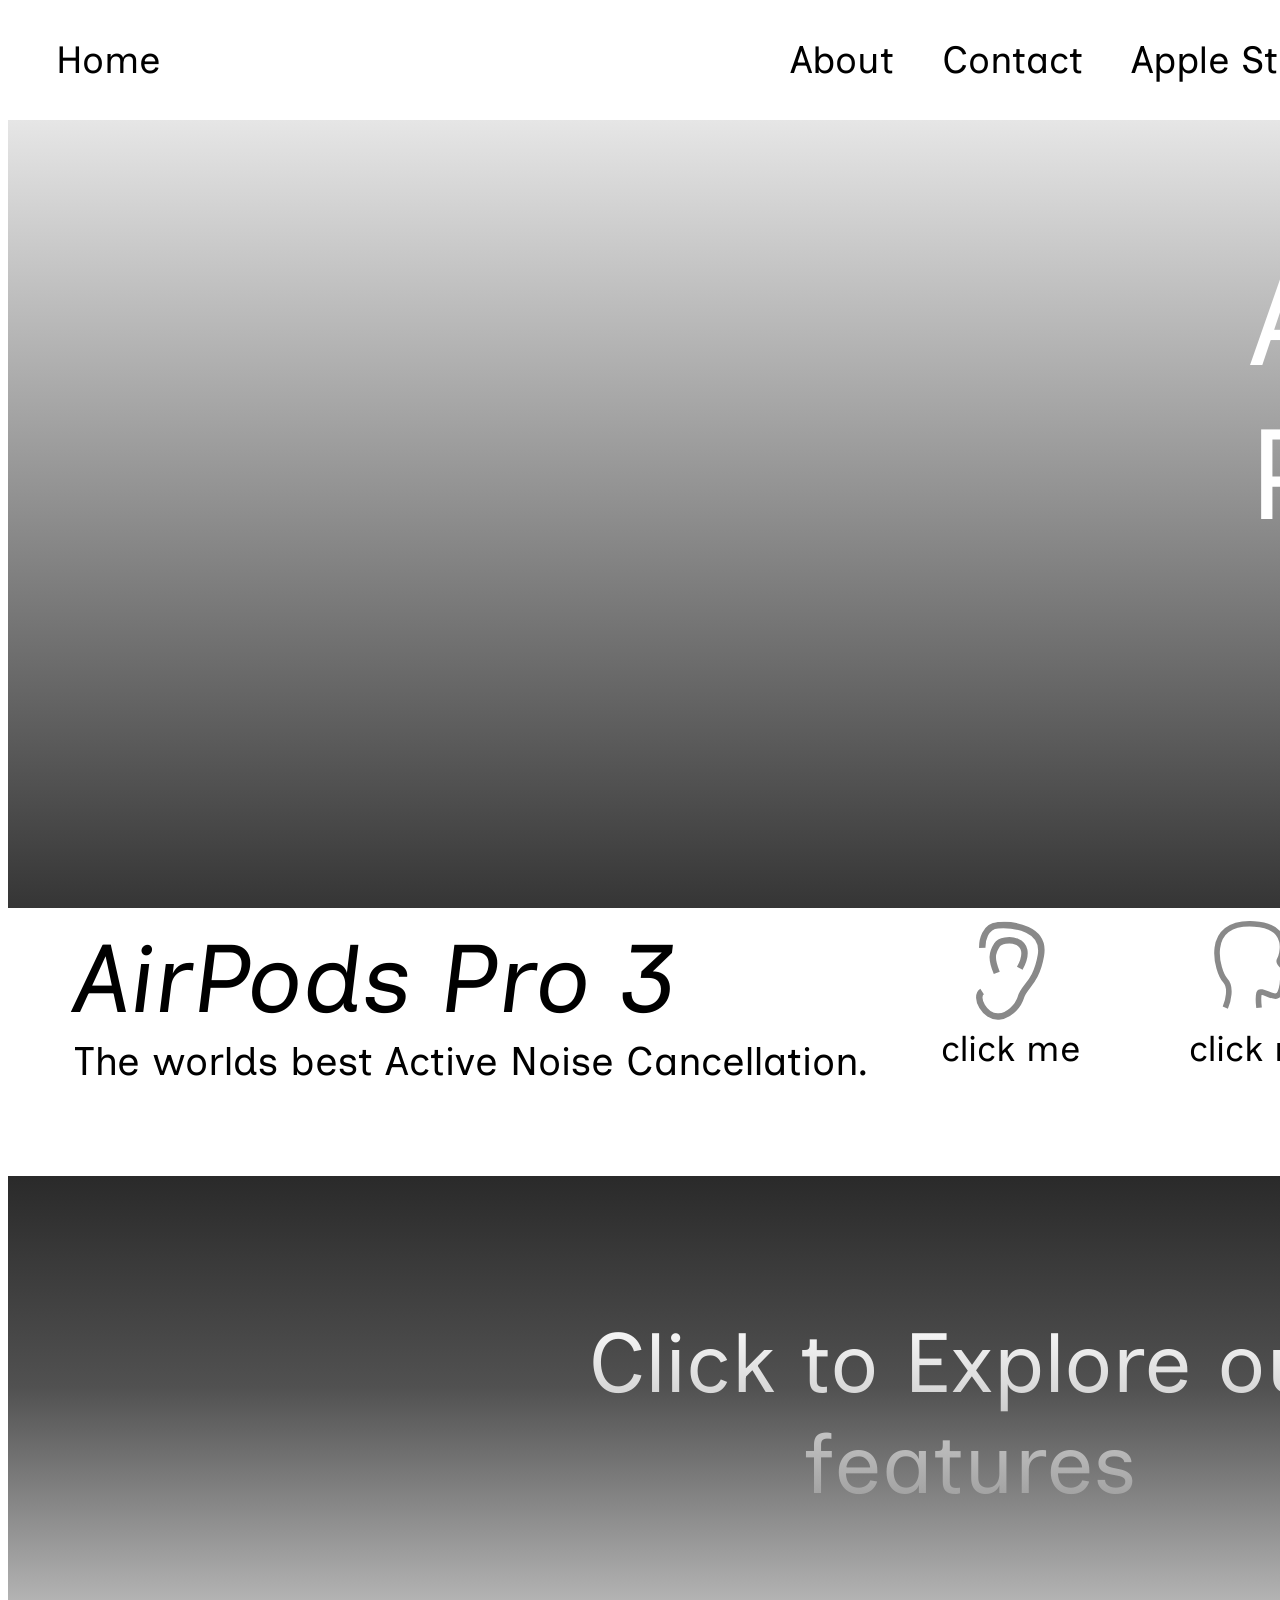
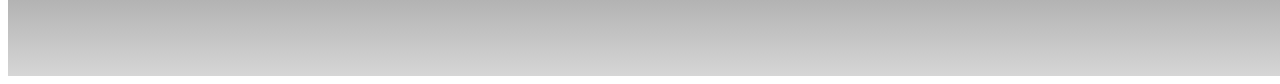
<file: index.html>
<DOCTYPE html>
    <html lang="en">

    <head>
        <meta charset="UTF-8">
        <meta name="viewport" content=" width=device-width, initial-scale = 1.0">
        <title> Multiple section webpage </title>
        <link rel="stylesheet" href="3dstyles.css">
        <link rel="preconnect" href="https://fonts.googleapis.com">
        <link rel="preconnect" href="https://fonts.gstatic.com" crossorigin>
        <link
            href="https://fonts.googleapis.com/css2?family=DM+Sans:ital,opsz,wght@0,9..40,100..1000;1,9..40,100..1000&family=Inclusive+Sans:ital,wght@0,300..700;1,300..700&display=swap"
            rel="stylesheet">
    </head>

    <body>
        <div class="IDD-FIGMA-PAGE-1-home-page ">
            <script type="module" src="main.js"></script>
            <div class="Frame-32">
                <!--The sticky top bar-->
                <nav class="main-nav">
                    <a href="https://www.apple.com/" class="nav-logo">Home</a>
                    <div class="nav-links">
                        <a href="https://www.apple.com/nl/airpods-pro/">About</a>
                        <a href="https://support.apple.com/nl-nl?cid=gn-ols-home-hp-tab">Contact</a>
                        <a href="https://www.apple.com/store">Apple Store</a>
                    </div>
                </nav>

                <div class="The-3d-model">
                    <main>

                        <div id="container3D">
                        </div>

                    </main>
                    <a href="./page3.html" draggable="false">
                        <span class="Airpods-Pro-hero">
                            Airpods Pro 3
                        </span></a>
                    <a href="./preorder.html">
                        <div class="Preorder-btn">
                            <span class="Preorder-now">
                                Preorder Now
                            </span>
                            <svg width="635" height="162" viewBox="0 0 635 162" fill="none"
                                xmlns="http://www.w3.org/2000/svg">
                                <rect width="634.667" height="161.736" rx="80.868" fill="#329AF5" />
                            </svg>

                        </div>
                    </a>
                    <div class="The-3d-model-bg">
                    </div>
                </div>
                <a href="page4.html" class=header>
                    <div class="header">
                        <div class="background"></div>
                        <div class="top-panel">
                            <div class="heart">
                                <svg class="Heart" width="157" height="156" viewBox="0 0 157 156" fill="none"
                                    xmlns="http://www.w3.org/2000/svg">
                                    <path
                                        d="M135.821 29.9649C132.492 26.6434 128.54 24.0086 124.19 22.2109C119.84 20.4133 115.177 19.488 110.468 19.488C105.76 19.488 101.097 20.4133 96.7472 22.2109C92.3972 24.0086 88.4449 26.6434 85.1161 29.9649L78.2078 36.8549L71.2995 29.9649C64.5757 23.2589 55.4562 19.4915 45.9472 19.4915C36.4383 19.4915 27.3188 23.2589 20.595 29.9649C13.8712 36.6709 10.0938 45.7662 10.0938 55.2499C10.0937 64.7336 13.8712 73.8289 20.595 80.5349L78.2078 137.995L135.821 80.5349C139.151 77.215 141.793 73.2732 143.595 68.9347C145.398 64.5962 146.325 59.9461 146.325 55.2499C146.325 50.5537 145.398 45.9036 143.595 41.5651C141.793 37.2266 139.151 33.2848 135.821 29.9649Z"
                                        stroke="#898989" stroke-width="10.6667" stroke-linecap="round"
                                        stroke-linejoin="round" />
                                </svg>

                                <span class="click-me">
                                    click me
                                </span>
                            </div>

                            <div class="sound">
                                <svg class="Speaker" width="100" height="85" viewBox="0 0 100 85" fill="none"
                                    xmlns="http://www.w3.org/2000/svg">
                                    <path
                                        d="M0 27.1688V57.3532C8.68461 57.3532 5.81979 56.9971 17.2183 61.1674C23.7318 63.5503 38.2764 72.9326 43.9757 80.8758C43.9757 69.2301 46.7908 21.5278 46.7908 0.875325C36.5017 7.14609 31.1814 19.9599 19.5502 24.439C7.91901 28.9181 9.49879 28.2279 0 27.1688Z"
                                        fill="#898989" />
                                    <path
                                        d="M54.1445 27.5417C55.3728 29.3963 61.0331 34.4189 60.8232 44.5599C60.5929 55.6872 55.9869 59.9417 54.1445 63.5417"
                                        stroke="#898989" stroke-width="8" />
                                    <path
                                        d="M80.8818 14.2083C83.584 17.7113 96.0367 27.1984 95.575 46.3537C95.0683 67.3719 84.9351 75.4083 80.8818 82.2083"
                                        stroke="#898989" stroke-width="8" />
                                    <path
                                        d="M64.8398 19.5417C67.0507 22.3579 77.2393 29.9848 76.8615 45.3842C76.447 62.2811 68.1562 68.7417 64.8398 74.2084"
                                        stroke="#898989" stroke-width="8" />
                                </svg>

                                <span class="click-me">
                                    click me
                                </span>
                            </div>

                            <div class="silence">
                                <svg class="Silence" width="149" height="163" viewBox="0 0 149 163" fill="none"
                                    xmlns="http://www.w3.org/2000/svg">
                                    <path
                                        d="M18.4434 144.233C22.8996 133.788 29.1384 110.099 18.4434 98.8993C5.07458 84.8993 -19.4991 -0.356436 66.571 4.89927C129.404 8.73606 112.693 58.2327 108.683 64.8993C104.672 71.566 123.388 80.2326 122.72 87.566C122.185 93.4327 114.03 93.3497 114.03 97.566C114.03 102.899 112.025 122.899 103.335 124.899C94.8681 126.848 76.5976 112.899 74.5923 120.233C72.988 126.099 73.9239 138.677 74.5923 144.233"
                                        stroke="#898989" stroke-width="9.33333" />
                                    <path
                                        d="M121.071 135.774C121.071 135.696 121.071 132.86 121.051 128.545C121.042 126.505 120.829 125.559 120.728 122.733C120.649 120.507 120.708 116.214 120.688 113.905C120.668 111.596 120.628 111.399 120.607 109.9C120.548 105.605 120.826 102.725 121.27 102.685C122.01 102.619 122.602 102.169 123.329 101.871C123.661 101.735 123.935 101.532 124.318 101.571C125.024 101.644 125.63 102.126 126.317 102.623C127.445 103.44 126.561 106.024 126.621 109.413C126.678 112.605 126.642 118.787 126.702 121.912C126.762 125.037 126.882 124.919 126.944 124.662C127.096 124.025 127.125 123.447 127.387 123.169C127.871 122.654 128.616 122.373 129.425 122.154C129.836 122.042 130.553 121.934 131.42 121.973C132.274 122.012 132.695 122.767 133.14 123.264C133.355 123.505 133.303 124.157 133.323 124.734C133.336 125.112 133.666 123.688 134.048 123.05C134.232 122.741 134.634 122.651 134.916 122.452C136.261 121.503 138.873 122.41 139.095 122.668C139.568 123.218 139.48 124.039 139.54 124.457C139.557 124.575 139.72 124.442 139.821 124.283C140.037 123.945 140.085 123.488 140.165 123.11C140.3 122.472 141.374 122.452 143.428 122.431C144.041 122.425 144.363 122.609 144.685 122.788C145.026 122.976 145.172 124.899 145.192 127.682C145.212 130.473 145.453 133.663 145.736 135.069C146.496 138.842 145.899 140.652 145.798 141.857C145.744 142.5 145.295 143.05 145.132 143.746C144.973 144.423 144.407 144.997 144.164 145.754C143.954 146.408 143.438 146.947 143.235 147.604C143.017 148.309 142.67 148.856 142.388 149.493C142.091 150.164 142.023 151.199 141.903 151.999C141.854 152.322 141.781 154.998 141.681 158.816C141.647 160.118 141.381 160.114 141.178 160.134C140.401 160.209 138.487 160.353 137.081 160.036C136.297 159.86 135.406 159.836 132.523 159.777C129.961 159.724 125.164 159.756 122.674 159.678C120.183 159.599 120.143 159.441 120.123 159.104C120.027 157.533 120.504 156.738 120.908 156.159C121.698 155.027 120.911 152.562 120.568 151.805C120.279 151.168 119.821 150.612 119.478 149.995C119.157 149.418 118.852 148.822 118.509 148.166C118.09 147.365 117.641 146.596 117.237 146.017C116.868 145.489 116.551 144.806 116.127 144.228C115.72 143.672 115.502 142.976 115.138 142.22C114.764 141.446 114.572 140.63 114.491 139.26C114.441 138.408 114.168 137.175 114.067 134.325C113.994 132.237 114.047 128.219 114.107 126.092C114.166 123.964 114.286 123.845 114.428 123.765C115.056 123.408 115.941 123.526 117.472 123.544C118.297 123.554 118.767 124.318 119.373 124.875C119.946 125.403 120.504 125.948 120.908 126.704C121.296 127.43 121.192 130.42 120.991 132.232C120.91 133.068 120.789 133.546 120.728 134.099C120.708 134.495 120.708 135.125 120.708 135.774"
                                        stroke="#898989" stroke-width="4" stroke-linecap="round" />
                                </svg>


                                <span class="click-me">
                                    click me
                                </span>
                            </div>

                            <div class="ear">
                                <svg class="Ear" width="91" height="122" viewBox="0 0 91 122" fill="none"
                                    xmlns="http://www.w3.org/2000/svg">
                                    <path
                                        d="M13.8899 30.3008C14.4992 21.2953 19.7944 3.43024 36.1 4.01384C56.482 4.74334 94.7741 13.7656 85.5054 47.0067C76.2367 80.2479 61.2926 82.3352 55.8492 95.6814C50.4059 109.027 36.7304 117.393 26.0757 117.227C8.23504 116.948 -2.43465 89.8554 8.28836 84.221M57.7944 60.1147C82.953 23.4729 40.1243 18.5586 32.4055 28.4702C24.9469 38.0478 23.3714 44.6109 28.7439 62.9868"
                                        stroke="#898989" stroke-width="8" />
                                </svg>

                                <span class="click-me">
                                    click me
                                </span>
                            </div>
                            <div class="text">
                                <span class="AirPods-Pro-3">
                                    AirPods Pro 3
                                </span>
                                <span class="The-worlds-best-Active-Noise-Cancellation">
                                    The worlds best Active Noise Cancellation.
                                </span>
                            </div>
                        </div>
                    </div>
                </a>

                <div class="Frame-31">
                    <div class="background-frame-31">

                    </div>
                    <a href="./page5.html">
                        <span class="Click-to-Explore-our-features">
                            Click to Explore our features
                        </span>
                </div>
            </div>
        </div>



    </body>



    </html>
</file>
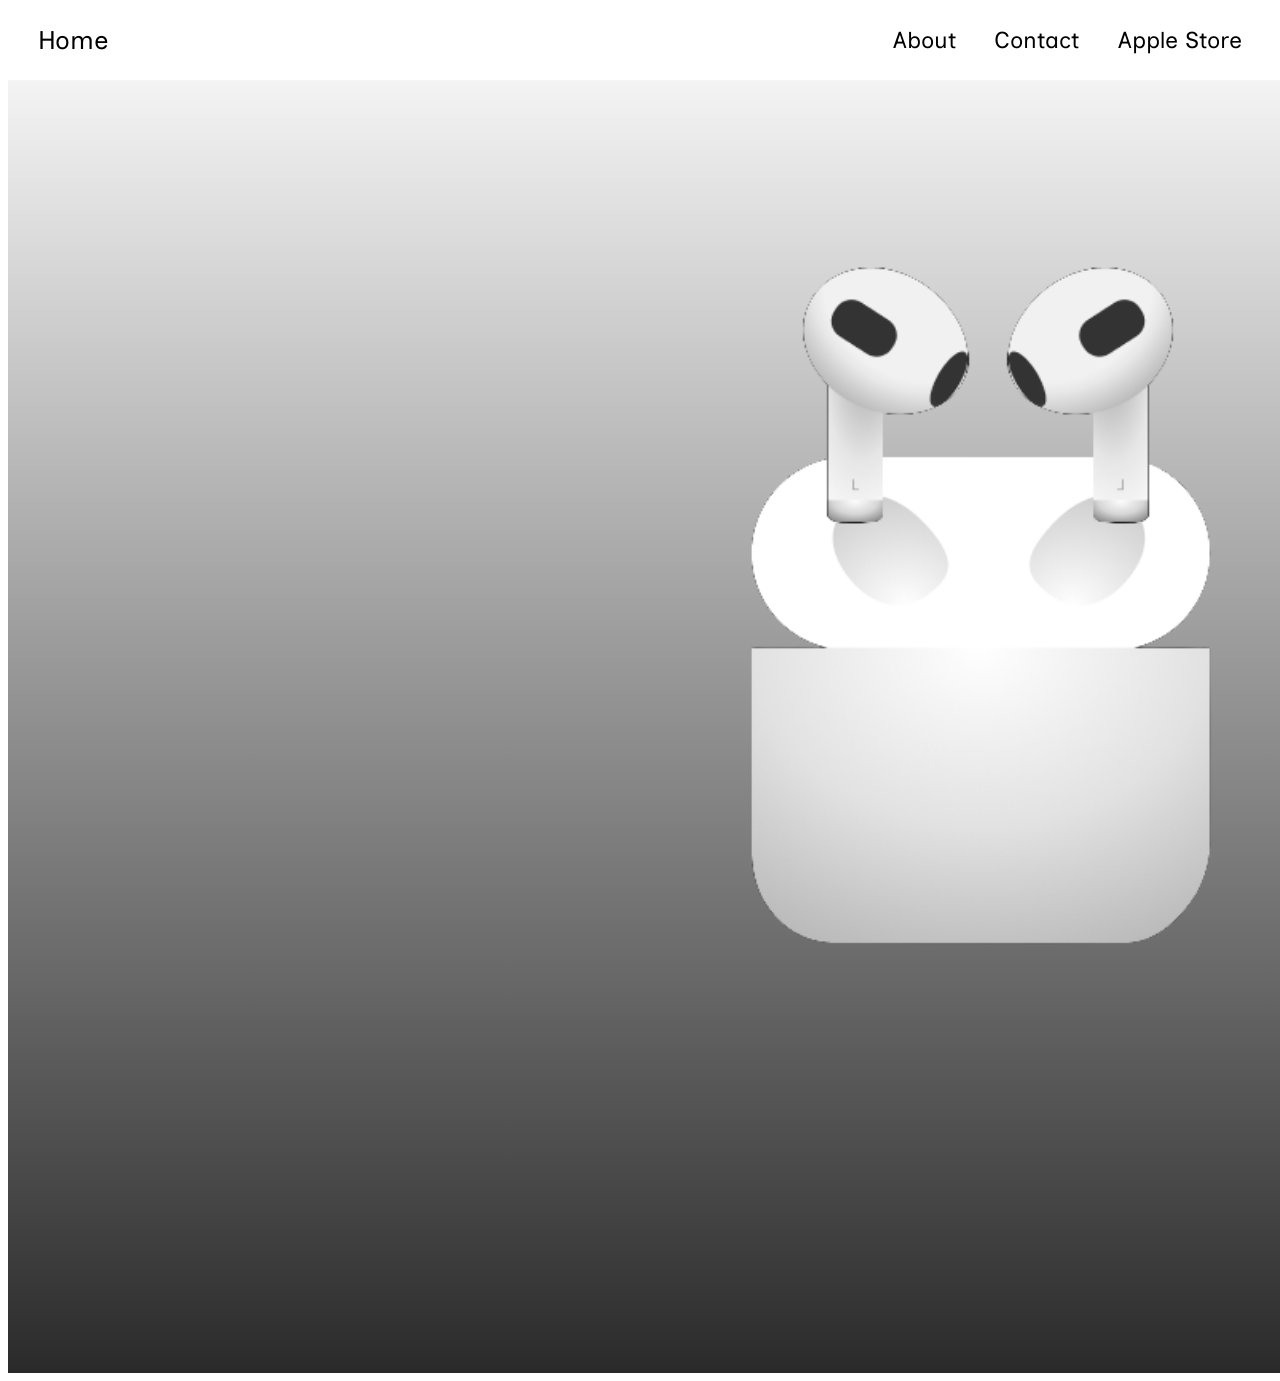
<file: page3.html>
<DOCTYPE html>
    <html lang="en">

    <head>
        <meta charset="UTF-8">
        <meta name="viewport" content=" width=device-width, initial-scale = 1.0">
        <title> Multiple section webpage </title>
        <link rel="stylesheet" href="page3.css">
        <link rel="preconnect" href="https://fonts.googleapis.com">
        <link rel="preconnect" href="https://fonts.gstatic.com" crossorigin>
        <link
            href="https://fonts.googleapis.com/css2?family=DM+Sans:ital,opsz,wght@0,9..40,100..1000;1,9..40,100..1000&family=Inclusive+Sans:ital,wght@0,300..700;1,300..700&display=swap"
            rel="stylesheet">
    </head>

    <body>
        <div class="IDD-FIGMA-PAGE-3-inspecting-anim">
            <nav class="main-nav">
                <a href="index.html" class="nav-logo">Home</a>
                <div class="nav-links">
                    <a href="https://www.apple.com/nl/airpods-pro/">About</a>
                    <a href="https://support.apple.com/nl-nl?cid=gn-ols-home-hp-tab">Contact</a>
                    <a href="https://www.apple.com/store">Apple Store</a>
                </div>
            </nav>
            <a href="./page3.1.html">
                <div class="Airpods-Left-Piece"><img src="./idd photos/Airpods-Left-Piece.png" alt="Airpods-Left-Piece"
                        class="image"></div>
            </a>
            <a href="./page3.2.html">
                <div class="Airpods-Right-piece"><img src="./idd photos/Airpods-Right-piece.png"
                        alt="Airpods-Right-piece" class="image"></div>
            </a>
            <div class="Airpods-Case"><img src="./idd photos/Airpods-Case.png" alt="Airpods-Case" class="image"></div>


            <div class="background">
                <div class="background-colour">

                </div>
            </div>

        </div>
    </body>

    </html>
</file>
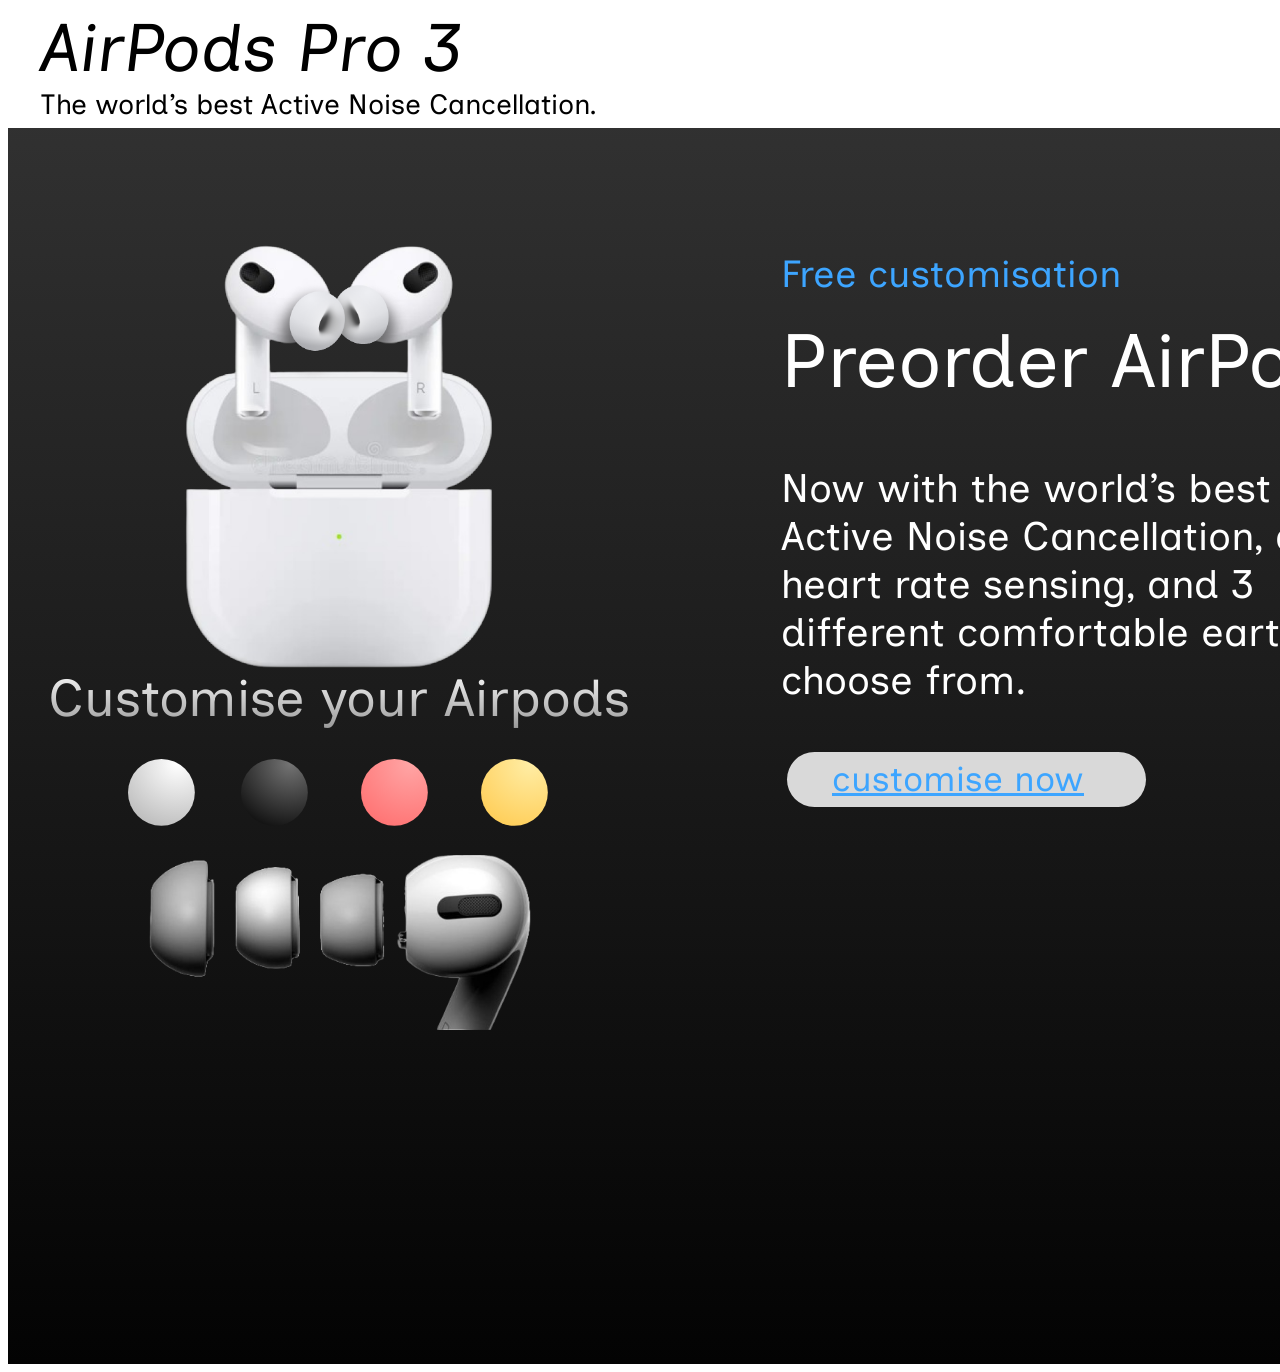
<file: preorder.html>
<!DOCTYPE html>

<head>
    <meta charset="UTF-8">
    <meta name="viewport" content=" width=device-width, initial-scale = 1.0">
    <title> Multiple section webpage </title>
    <link rel="stylesheet" href="preorder.css">
    <link rel="preconnect" href="https://fonts.googleapis.com">
    <link rel="preconnect" href="https://fonts.gstatic.com" crossorigin>
    <link
        href="https://fonts.googleapis.com/css2?family=DM+Sans:ital,opsz,wght@0,9..40,100..1000;1,9..40,100..1000&family=Inclusive+Sans:ital,wght@0,300..700;1,300..700&display=swap"
        rel="stylesheet">
</head>


<body>
    <div class="IDD-FIGMA-PAGE-6-preorder-page">
        <div class="header">
            <a href="./index.html">
                <span class="text1">
                    AirPods Pro 3
                </span>
            </a>
            <span class="text2">
                The world’s best Active Noise Cancellation.
            </span>
            <div class="background">
            </div>
        </div>

        <div class="airpods-pro-customizable">
            <div class="airpods-realistic"><img src="./idd photos/Realistic-Airpods-Transparent.png"
                    alt="airpods drawing" class="image"></div>
            <span class="Customise-your-Airpods">
                Customise your Airpods
            </span>
            <svg class="white" width="67" height="67" viewBox="0 0 67 67" fill="none"
                xmlns="http://www.w3.org/2000/svg">
                <circle cx="33.4145" cy="33.4145" r="33.4145" fill="url(#paint0_radial_514_54)" />
                <defs>
                    <radialGradient id="paint0_radial_514_54" cx="0" cy="0" r="1" gradientUnits="userSpaceOnUse"
                        gradientTransform="translate(49.0703 4.43969) rotate(125.185) scale(79.4815)">
                        <stop stop-color="white" />
                        <stop offset="1" stop-color="#B1B1B1" />
                    </radialGradient>
                </defs>
            </svg>

            <svg class="black" width="67" height="67" viewBox="0 0 67 67" fill="none"
                xmlns="http://www.w3.org/2000/svg">
                <circle cx="33.4145" cy="33.4145" r="33.4145" fill="url(#paint0_radial_514_56)" />
                <defs>
                    <radialGradient id="paint0_radial_514_56" cx="0" cy="0" r="1" gradientUnits="userSpaceOnUse"
                        gradientTransform="translate(49.0703 4.43969) rotate(125.185) scale(79.4815)">
                        <stop stop-color="#747474" />
                        <stop offset="1" />
                    </radialGradient>
                </defs>
            </svg>

            <svg class="pink" width="67" height="67" viewBox="0 0 67 67" fill="none" xmlns="http://www.w3.org/2000/svg">
                <circle cx="33.4145" cy="33.4145" r="33.4145" fill="url(#paint0_radial_514_55)" />
                <defs>
                    <radialGradient id="paint0_radial_514_55" cx="0" cy="0" r="1" gradientUnits="userSpaceOnUse"
                        gradientTransform="translate(49.0703 4.43969) rotate(125.185) scale(79.4815)">
                        <stop stop-color="#FFA5A5" />
                        <stop offset="1" stop-color="#FF6B6B" />
                    </radialGradient>
                </defs>
            </svg>

            <svg class="yellow" width="67" height="67" viewBox="0 0 67 67" fill="none"
                xmlns="http://www.w3.org/2000/svg">
                <circle cx="33.4145" cy="33.4145" r="33.4145" fill="url(#paint0_radial_514_57)" />
                <defs>
                    <radialGradient id="paint0_radial_514_57" cx="0" cy="0" r="1" gradientUnits="userSpaceOnUse"
                        gradientTransform="translate(49.0703 4.43969) rotate(125.185) scale(79.4815)">
                        <stop stop-color="#FFEDA5" />
                        <stop offset="1" stop-color="#FFC94C" />
                    </radialGradient>
                </defs>
            </svg>

            <div class="Airpods-Dissect"><img src="./idd photos/Airpods-Dissect.png" alt="Airpods-Dissect"
                    class="image"></div>
        </div>

        <div class="rightText">
            <span class="Free-customisation">
                Free customisation
            </span>
            <span class="Preorder-AirPods-Pro-3">
                Preorder AirPods Pro 3
            </span>
            <span class="description">
                Now with the world’s best in-ear Active Noise Cancellation,
                all-new heart rate sensing, and 3 different comfortable eartips to choose from.
            </span>
            <div class="Component-3">
                <span class="customise-now">
                    customise now
                </span>
                <svg class="Rectangle-48" width="359" height="55" viewBox="0 0 359 55" fill="none"
                    xmlns="http://www.w3.org/2000/svg">
                    <rect width="358.667" height="54.6667" rx="27.3333" />
                </svg>
            </div>
        </div>

        <div class="bottom-group">
            <div class="emailinput">
                <input type="email" placeholder="Enter email address" class="form-field">
            </div>
            <div class="phoneinput">
                <input type="tel" placeholder="Enter phone number" class="form-field">
            </div>
            <span class="Estimated-price">Estimated price:</span>
            <span class="ogcost">$599</span>
            <span class="nowcost">$399</span>
            <div class="Component-4">
                <span class="Preorder-Now">Preorder Now</span>
                <svg class="bg" width="354" height="91" viewBox="0 0 354 91" fill="none"
                    xmlns="http://www.w3.org/2000/svg">
                    <rect width="353.333" height="90.6667" rx="45.3333" fill="white" />
                </svg>
            </div>
        </div>
    </div>
    <script src="./colourcustomiser.js"></script>

    <script>
        const preorderBtn = document.querySelector('.Component-3');
        const bottomGroup = document.querySelector('.bottom-group');

        preorderBtn.addEventListener('click', () => {
            bottomGroup.classList.toggle('active');
        });
    </script>
</body>



</html>
</file>
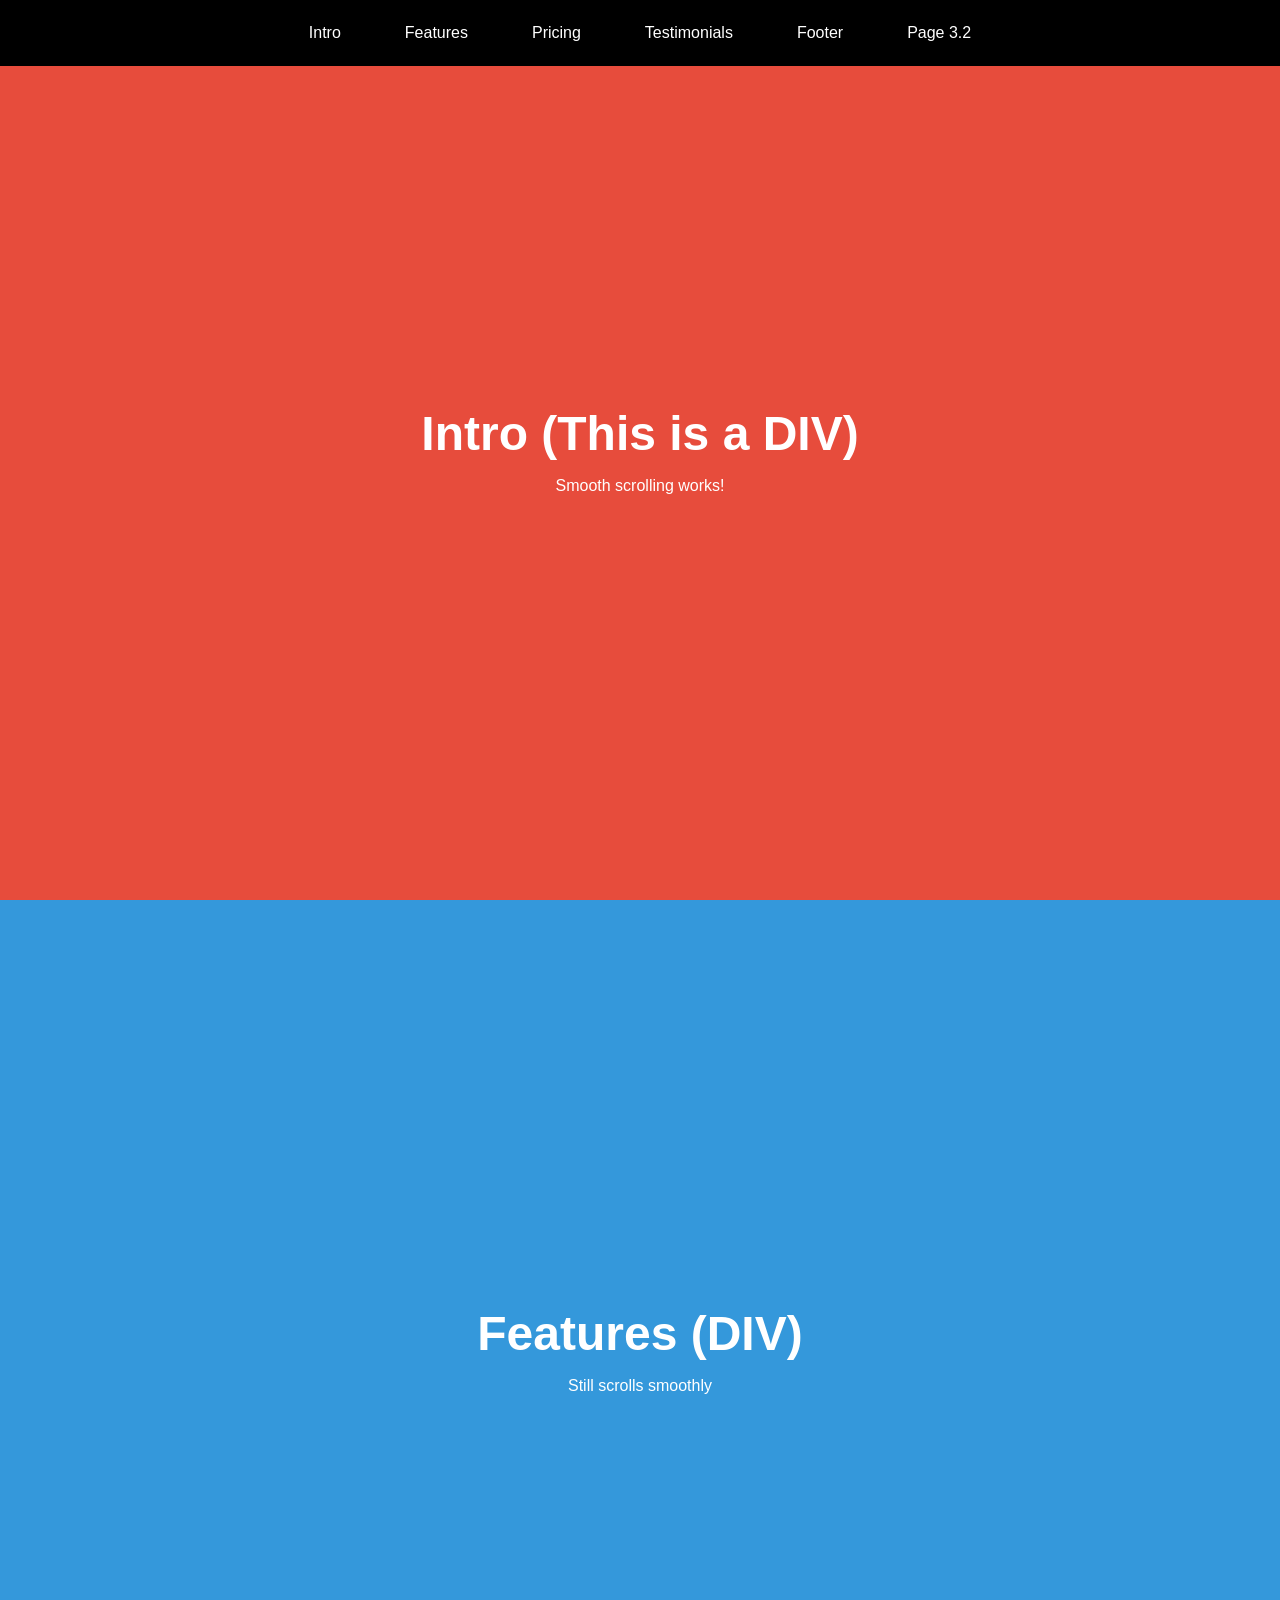
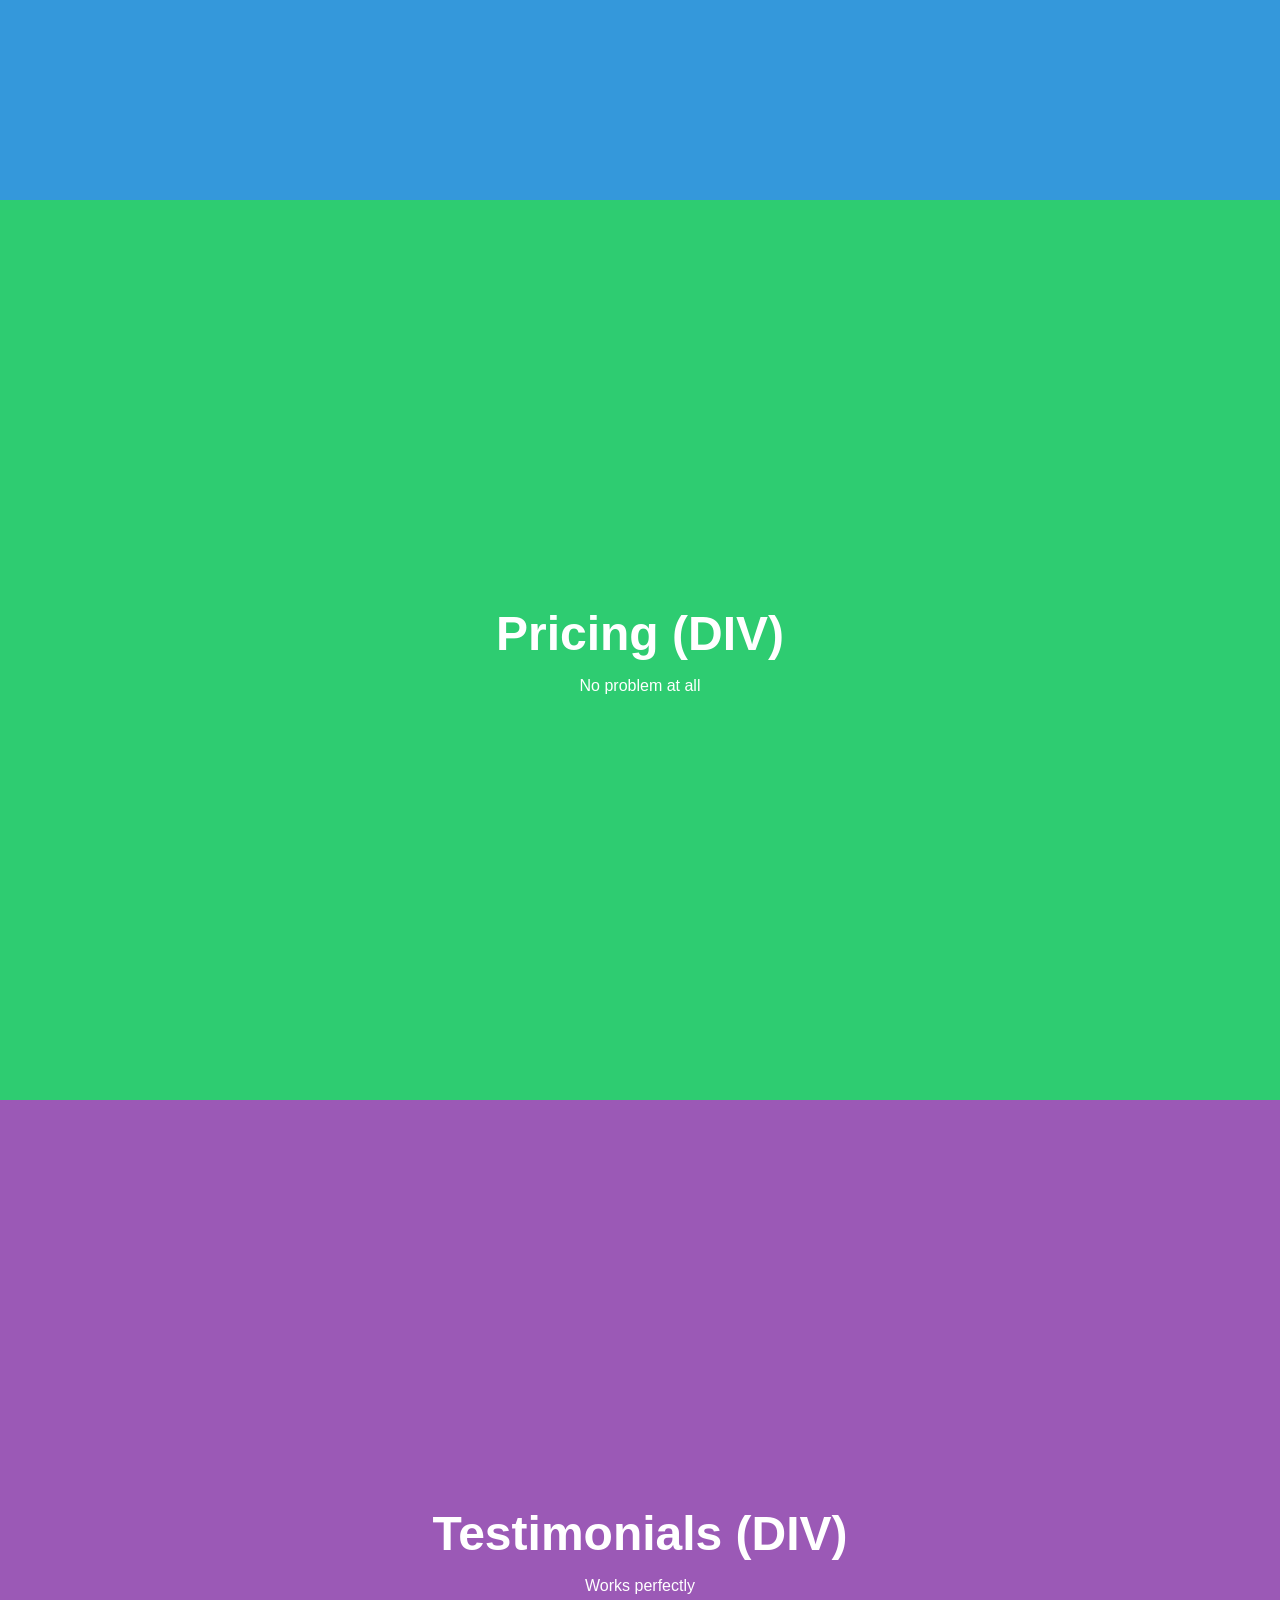
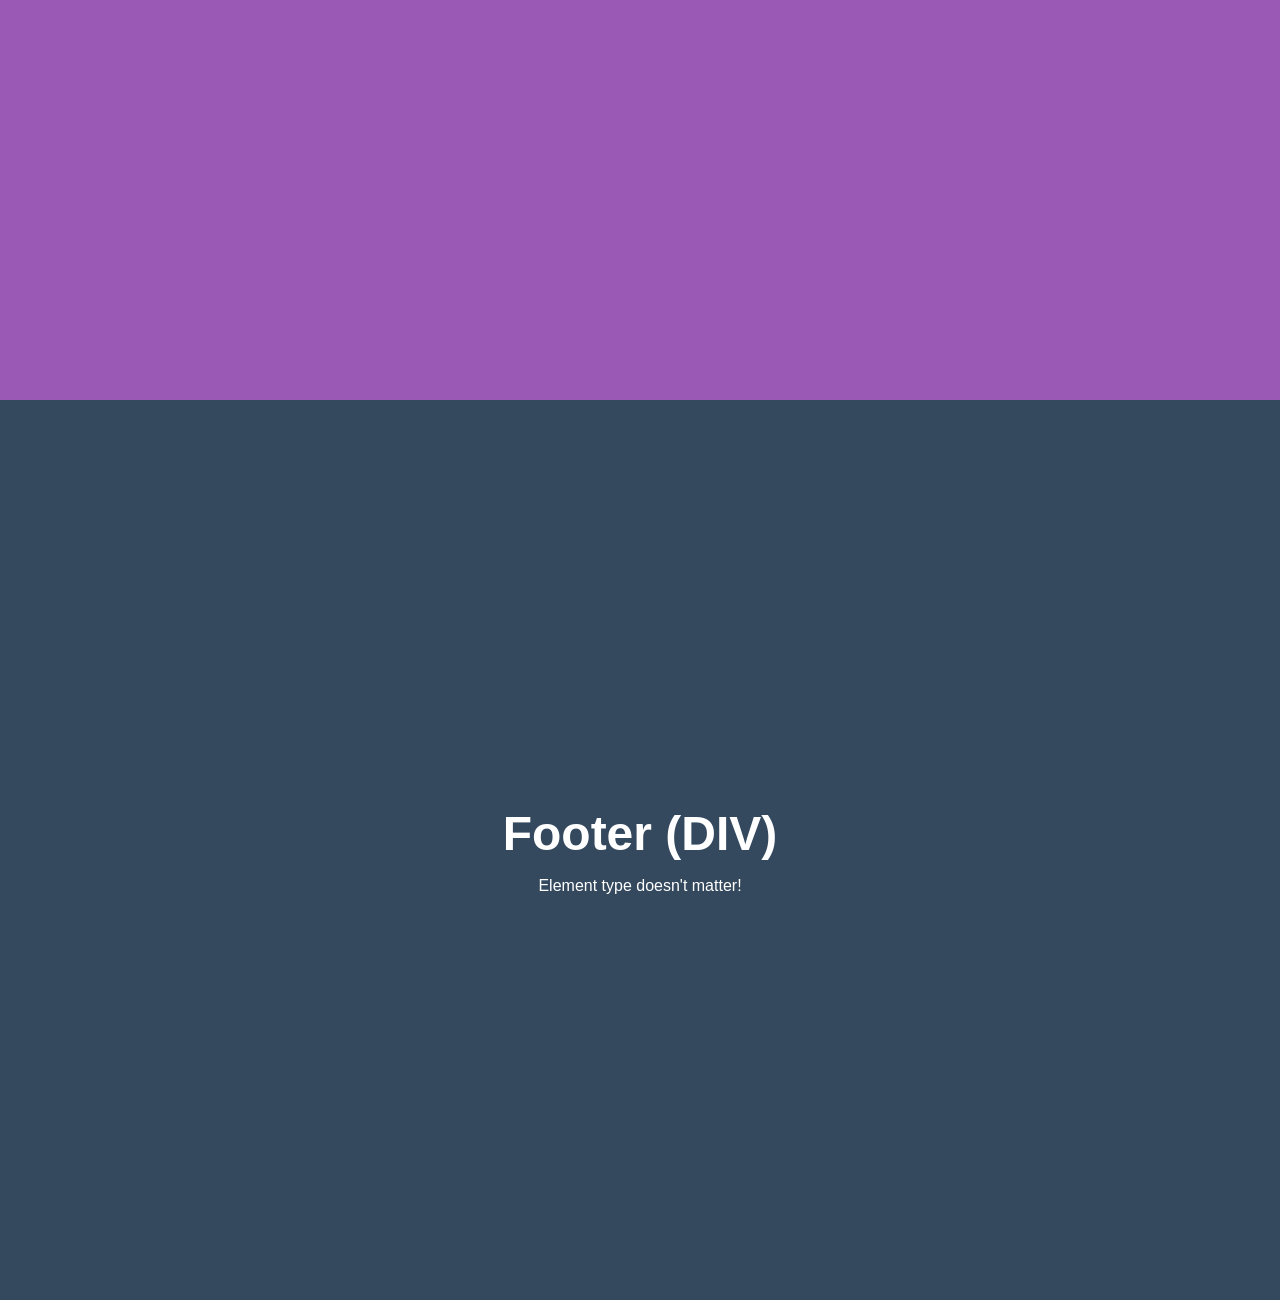
<file: scrolltest.html>
<!DOCTYPE html>
<html lang="en">
<head>
    <meta charset="UTF-8">
    <meta name="viewport" content="width=device-width, initial-scale=1.0">
    <title>Smooth Scroll with Divs</title>
    <link rel="stylesheet" href="scrolltest.css">
</head>
<body>
    
   <nav class="sticky-nav">
    <a href="#intro">Intro</a>
    <a href="#features">Features</a>
    <a href="#pricing">Pricing</a>
    <a href="#testimonials">Testimonials</a>
    <a href="#footer">Footer</a>
    <a href="page3.2.html">Page 3.2</a>  <!-- ADD THIS -->
</nav>

    <!-- Using DIVs instead of sections -->
    <div id="intro" class="content-block">
        <h1>Intro (This is a DIV)</h1>
        <p>Smooth scrolling works!</p>
    </div>

    <div id="features" class="content-block">
        <h1>Features (DIV)</h1>
        <p>Still scrolls smoothly</p>
    </div>

    <div id="pricing" class="content-block">
        <h1>Pricing (DIV)</h1>
        <p>No problem at all</p>
    </div>

    <div id="testimonials" class="content-block">
        <h1>Testimonials (DIV)</h1>
        <p>Works perfectly</p>
    </div>

    <div id="footer" class="content-block">
        <h1>Footer (DIV)</h1>
        <p>Element type doesn't matter!</p>
    </div>

</body>
</html>
</file>
<file: 3dstyles.css>
html {
    zoom: calc(100vw / 1920px);
}

/* ── Page wrapper ── */
.IDD-FIGMA-PAGE-1-home-page {
    position: relative;
    width: 1920px;
    height: 1500px;
    z-index: 0;
}

/* ── Frame 32: flex column so children stack naturally ── */
.IDD-FIGMA-PAGE-1-home-page .Frame-32 {
    display: flex;
    flex-direction: column;
    align-items: flex-start;
    padding: 0px;
    gap: 0px;
    width: 1920px;
    min-height: 1500px;
}

/* Main Navigation */
.main-nav {
    position: fixed;
    top: 0;
    left: 0;
    width: 100%;
    height: 120px;
    display: flex;
    justify-content: space-between;
    align-items: center;
    padding: 0 56px;
    background-color: white;
    z-index: 1000;
}

/* Logo/Home link */
.nav-logo {
    font-family: 'Inclusive Sans';
    font-size: 38px;
    font-weight: 400;
    line-height: 51px;
    color: #000000;
    text-decoration: none;
    transition: opacity 0.3s;
}

.nav-logo:hover {
    opacity: 0.7;
}

/* Right side navigation links */
.nav-links {
    display: flex;
    gap: 48px;
    align-items: center;
}

.nav-links a {
    font-family: 'Inclusive Sans';
    font-size: 38px;
    font-weight: 400;
    line-height: 51px;
    color: #000000;
    text-decoration: none;
    transition: opacity 0.3s;
}

.nav-links a:hover {
    opacity: 0.7;
}

/* ── 3D model section: block, fixed height ── */
.IDD-FIGMA-PAGE-1-home-page .Frame-32 .The-3d-model {
    position: relative;
    width: 1920px;
    height: 900px;
    flex: none;
    order: 1;
    align-self: stretch;
    flex-grow: 0;
}

.IDD-FIGMA-PAGE-1-home-page .Frame-32 .The-3d-model .container3D {
    width: 100%;
    height: 100%;
    position: relative;
}
.IDD-FIGMA-PAGE-1-home-page .Frame-32 .The-3d-model .Airpods-Pro-hero{
/* SPINNING AIRPODS */

position: absolute;
width: 678.67px;
height: 285.33px;
left: 1241.33px;
top: 234.67px;

font-family: 'Inclusive Sans';
font-style: normal;
font-weight: 4em;
font-size: 128px;
line-height: 154px;

color: #FFFFFF;


}

.IDD-FIGMA-PAGE-1-home-page .Frame-32 .The-3d-model .Preorder-btn{
    /* Preorder button */

/* Component 2 */
transform: scale(.9);
position: absolute;
width: 634.67px;
height: 161.74px;
left: 1241.33px;
top: 612px;

 
}
.IDD-FIGMA-PAGE-1-home-page .Frame-32 .The-3d-model .Preorder-btn .Preorder-now{
    /* Preorder Now */

position: absolute;
left: 13.79%;
right: 13.73%;
top: 23.76%;
bottom: 23.68%;

font-family: 'Inclusive Sans';
font-style: normal;
font-weight: 400;
font-size: 70.8281px;
line-height: 85px;
/* identical to box height */

color: #FFFFFF;


}
.IDD-FIGMA-PAGE-1-home-page .Frame-32 .The-3d-model .container3D canvas {
    width: 100% !important;
    height: 100% !important;
    display: block;
}

.IDD-FIGMA-PAGE-1-home-page .Frame-32 .The-3d-model .The-3d-model-bg {
    position: absolute;
    width: 1920px;
    height: 950px;
    left: 0px;
    top: 0px;
    z-index: -1;
    background: linear-gradient(180deg, #FFFFFF 0%, #2A2A2A 100%);
}

/* ── Feature header (AirPods icons row): block, fixed height ── */
.IDD-FIGMA-PAGE-1-home-page .Frame-32 .header {
    position: relative;
    width: 1920px;
    height: 268px;
    flex: none;
    order: 2;
    align-self: stretch;
}

.IDD-FIGMA-PAGE-1-home-page .Frame-32 .header .background {
    position: absolute;
    inset: 0;
    width: 1920px;
    height: 268px;
    z-index: -1;
    background: #FFFFFF;
}

/* top panel and all icon/text children — identical Figma % positions as original */
.IDD-FIGMA-PAGE-1-home-page .Frame-32 .header .top-panel {
    position: absolute;
    left: 2.06%;
    right: 2.08%;
    top: 0%;
    bottom: 93.02%;
}

.IDD-FIGMA-PAGE-1-home-page .Frame-32 .header .top-panel .heart {
    position: absolute;
    left: 87.74%;
    right: 2.08%;
    top: 0.29%;
    bottom: 95.49%;
}

.IDD-FIGMA-PAGE-1-home-page .Frame-32 .header .top-panel .heart .Heart {
    position: absolute;
    top: 13px;
    left: 50%;
    transform: translateX(-50%);
    width: 98px;
    height: 98px;
}

.IDD-FIGMA-PAGE-1-home-page .Frame-32 .header .top-panel .heart .click-me {
    position: absolute;
    top: 119px;
    left: 50%;
    transform: translateX(-50%);
    white-space: nowrap;
    font-family: 'Inclusive Sans';
    font-style: normal;
    font-weight: 400;
    font-size: 36px;
    line-height: 44px;
    color: #000000;
}

.IDD-FIGMA-PAGE-1-home-page .Frame-32 .header .top-panel .sound {
    position: absolute;
    left: 74.23%;
    right: 15.58%;
    top: 0.94%;
    bottom: 95.49%;
}

.IDD-FIGMA-PAGE-1-home-page .Frame-32 .header .top-panel .sound .Speaker {
    position: absolute;
    top: 13px;
    left: 50%;
    transform: translateX(-50%);
    width: 98px;
    height: 98px;
}

.IDD-FIGMA-PAGE-1-home-page .Frame-32 .header .top-panel .sound .click-me {
    position: absolute;
    top: 119px;
    left: 50%;
    transform: translateX(-50%);
    white-space: nowrap;
    font-family: 'Inclusive Sans';
    font-style: normal;
    font-weight: 400;
    font-size: 36px;
    line-height: 44px;
    color: #000000;
}

.IDD-FIGMA-PAGE-1-home-page .Frame-32 .header .top-panel .silence {
    position: absolute;
    left: 60.73%;
    right: 29.09%;
    top: 0.29%;
    bottom: 95.49%;
}

.IDD-FIGMA-PAGE-1-home-page .Frame-32 .header .top-panel .silence .Silence {
    position: absolute;
    top: 13px;
    left: 50%;
    transform: translateX(-50%);
    width: 98px;
    height: 98px;
}

.IDD-FIGMA-PAGE-1-home-page .Frame-32 .header .top-panel .silence .click-me {
    position: absolute;
    top: 119px;
    left: 50%;
    transform: translateX(-50%);
    white-space: nowrap;
    font-family: 'Inclusive Sans';
    font-style: normal;
    font-weight: 400;
    font-size: 36px;
    line-height: 44px;
    color: #000000;
}

.IDD-FIGMA-PAGE-1-home-page .Frame-32 .header .top-panel .ear {
    position: absolute;
    left: 47.22%;
    right: 42.6%;
    top: 0.63%;
    bottom: 95.49%;
}

.IDD-FIGMA-PAGE-1-home-page .Frame-32 .header .top-panel .ear .Ear {
    position: absolute;
    top: 13px;
    left: 50%;
    transform: translateX(-50%) rotate(-5.66deg);
    width: 98px;
    height: 98px;
}

.IDD-FIGMA-PAGE-1-home-page .Frame-32 .header .top-panel .ear .click-me {
    position: absolute;
    top: 119px;
    left: 50%;
    transform: translateX(-50%);
    white-space: nowrap;
    font-family: 'Inclusive Sans';
    font-style: normal;
    font-weight: 400;
    font-size: 36px;
    line-height: 44px;
    color: #000000;
}

.IDD-FIGMA-PAGE-1-home-page .Frame-32 .header .top-panel .text {
    position: absolute;
    width: 525px;
    height: 221px;
    left: 5px;
    top: 13px;
}

.IDD-FIGMA-PAGE-1-home-page .Frame-32 .header .top-panel .text .AirPods-Pro-3 {
    position: absolute;
    width: 700px;
    left: 20px;
    top: 0px;
    font-family: 'Inclusive Sans';
    font-style: italic;
    font-weight: 400;
    font-size: 96px;
    line-height: 116px;
    color: #000000;
}

.IDD-FIGMA-PAGE-1-home-page .Frame-32 .header .top-panel .text .The-worlds-best-Active-Noise-Cancellation {
    position: absolute;
    width: 800px;
    left: 20px;
    top: 116px;
    font-family: 'Inclusive Sans';
    font-style: normal;
    font-weight: 400;
    font-size: 40px;
    line-height: 48px;
    color: #000000;
}

/* ── Frame 31: block, fixed height, flows after header ── */
.IDD-FIGMA-PAGE-1-home-page .Frame-32 .Frame-31 {
    position: relative;
    width: 1920px;
    height: 508px;
    flex: none;
    order: 3;
    align-self: stretch;
}

.IDD-FIGMA-PAGE-1-home-page .Frame-32 .Frame-31 .background-frame-31 {
    position: absolute;
    width: 1920px;
    height: 500px;
    left: 0px;
    top: 0px;
    z-index: -1;
    background: linear-gradient(180deg, #2A2A2A 0%, #515151 42.31%, #D6D6D6 100%);
}

.IDD-FIGMA-PAGE-1-home-page .Frame-32 .Frame-31 .Click-to-Explore-our-features {
    position: absolute;
    width: 799px;
    height: 202px;
    left: calc(50% - 799px/2 + 0.5px);
    top: calc(50% - 202px/2 - 17px);
    z-index: 1;
    font-family: 'Inclusive Sans';
    font-style: normal;
    font-weight: 400;
    font-size: 83.9906px;
    line-height: 101px;
    text-align: center;
    background: linear-gradient(180deg, #FFFFFF 0%, #999999 100%);
    -webkit-background-clip: text;
    -webkit-text-fill-color: transparent;
    background-clip: text;
}
</file>
<file: page3.css>
html {
    zoom: calc(100vw / 1920px);
}

.IDD-FIGMA-PAGE-3-inspecting-anim {
    position: relative;
    width: 1920px;
    min-height: 1365.33px;
    display: flex;
    flex-direction: column;
    z-index: 0;
}

/* ── Background: covers full page behind everything ── */
.IDD-FIGMA-PAGE-3-inspecting-anim .background {
    position: absolute;
    inset: 0;
    width: 1920px;
    z-index: -1;
    pointer-events: none;
}

.IDD-FIGMA-PAGE-3-inspecting-anim .background .background-colour {
    position: absolute;
    inset: 0;
    width: 1920px;
    height: 100%;
    z-index: -1;
    background: linear-gradient(180deg, #FFFFFF 0%, #2A2A2A 100%);
}

/* Main Navigation */
.main-nav {
    position: fixed;
    top: 0;
    left: 0;
    width: 100%;
    height: 80px;
    display: flex;
    justify-content: space-between;
    align-items: center;
    padding: 0 3%; /* Changed from 56px to percentage */
    background-color: white;
    z-index: 1000;
    box-sizing: border-box; /* Important: includes padding in width */
}

/* Logo/Home link */
.nav-logo {
    font-family: 'Inclusive Sans';
    font-size: clamp(1.5rem, 2vw, 2rem); /* Scales between 1.5rem and 2rem */
    font-weight: 400;
    color: #000000;
    text-decoration: none;
    transition: opacity 0.3s;
    white-space: nowrap; /* Prevents text wrapping */
}

.nav-logo:hover {
    opacity: 0.7;
}

/* Right side navigation links */
.nav-links {
    display: flex;
    gap: clamp(1rem, 3vw, 3rem); /* Scales gap responsively */
    align-items: center; /* Fixed typo: was "centre" */
}

.nav-links a {
    font-family: 'Inclusive Sans';
    font-size: clamp(1.2rem, 1.8vw, 2rem); /* Scales font size */
    font-weight: 400;
    color: #000000;
    text-decoration: none;
    transition: opacity 0.3s;
    white-space: nowrap; /* Prevents "Apple Store" from wrapping */
}

.nav-links a:hover {
    opacity: 0.7;
}

/*Images*/

.IDD-FIGMA-PAGE-3-inspecting-anim .Airpods-Left-Piece {
    transform: scale(0.7);

    position: absolute;
    width: 400px;
    height: 450px;
    left: 670px;
    top: 160px;
    z-index: 2;

}

.Airpods-Left-Piece .image {
    width: 100%;
    height: 100%;
    object-fit: contain;
    display: block;
}

.IDD-FIGMA-PAGE-3-inspecting-anim .Airpods-Right-Piece {
    transform: scale(0.7);

    position: absolute;
    width: 400px;
    height: 450px;
    left: 890px;
    top: 160px;
    z-index: 2;


}

.Airpods-Right-Piece .image {
    width: 100%;
    height: 100%;
    object-fit: contain;
    display: block;
}

/* ── AirPods SVG: centred in remaining space below header ──
   position:absolute is appropriate here — it's a decorative/visual
   element overlaid on the gradient background, not a flow element. ── */
.IDD-FIGMA-PAGE-3-inspecting-anim .Airpods-Case {
    /* Group 22 */
    transform: scale(0.7);

    position: absolute;
    width: 750px;
    height: 780px;
    left: 596px;
    top: 312px;


}

.Airpods-Case .image {
    width: 100%;
    height: 100%;
    object-fit: contain;
    display: block;
}
</file>
<file: preorder.css>
html {
    zoom: calc(100vw / 1920px);
}

/* hide bottom-group by default */
.IDD-FIGMA-PAGE-6-preorder-page .bottom-group {
    display: none;
}

.IDD-FIGMA-PAGE-6-preorder-page .bottom-group.active {
    display: block;
}
.IDD-FIGMA-PAGE-6-preorder-page{
    /* IDD FIGMA PAGE 6 preorder page */
z-index: -2;
position: relative;
width: 1920px;
height: 1356px;

background: linear-gradient(180deg, #353535 0%, #030303 100%);

}

.IDD-FIGMA-PAGE-6-preorder-page .header{
    /* header */

position: absolute;
width: 1925px;
height: 169px;
left: 0px;
top: -2px;


}

.IDD-FIGMA-PAGE-6-preorder-page .header .text1{
    /* text1 */
pointer-events: all;
position: absolute;
width: 450px;
left: 32px;
top: 0.59%;
bottom: 52.07%;

font-family: 'Inclusive Sans';
font-style: italic;
font-weight: 400;
font-size: 67.298px;
line-height: 81px;

color: #000000;


}

.IDD-FIGMA-PAGE-6-preorder-page .header .text2{
    /* text2 */

position: absolute;
width: 569px;
height: 65px;
left: 32px;
top: 81px;

font-family: 'Inclusive Sans';
font-style: normal;
font-weight: 400;
font-size: 28.0409px;
line-height: 34px;

color: #000000;


}

.IDD-FIGMA-PAGE-6-preorder-page .header .background{
    /* background */
z-index: -1;
position: absolute;
width: 1920px;
height: 120px;
left: calc(50% - 1920px/2 - 2.5px);
top: 2px;

background: #FFFFFF;

}

.IDD-FIGMA-PAGE-6-preorder-page .airpods-pro-customizable{
    /* airpods pro customizable */

position: absolute;
width: 584.3px;
height: 789.59px;
left: 40px;
top: 232px;


}

.IDD-FIGMA-PAGE-6-preorder-page .airpods-pro-customizable .airpods-realistic{
    /* airpods realistic */

position: absolute;
left: 13.08%;
right: 13.16%;
top: 0%;
bottom: 45%;


}
.airpods-realistic .image {
    width: 100%;
    height: 100%;
    object-fit: contain;
    display: block;
    transition: filter 0.4s ease;
}
/* 1. Black + increased contrast */
.airpods-realistic .image.tint-black {
    filter: grayscale(1) contrast(1) brightness(0.3);
}

/* 2. Pink tint */
.airpods-realistic .image.tint-pink {
    filter: sepia(1) saturate(5) hue-rotate(290deg) brightness(.8);
}

/* 3. Yellow tint */
.airpods-realistic .image.tint-yellow {
    filter: sepia(1) saturate(2.5) hue-rotate(10deg) contrast(1) brightness(0.9);
}

/* 4. Back to normal (white/original) */
.airpods-realistic .image.tint-white {
    filter: none;
}

.IDD-FIGMA-PAGE-6-preorder-page .airpods-pro-customizable .Customise-your-Airpods{
    /* Customise your Airpods */

position: absolute;
left: 0%;
right: 0.05%;
top: 54.08%;
bottom: 38.07%;

font-family: 'Inclusive Sans';
font-style: normal;
font-weight: 400;
font-size: 51.9518px;
line-height: 62px;

background: linear-gradient(180deg, #FFFFFF 0%, #999999 100%);
-webkit-background-clip: text;
-webkit-text-fill-color: transparent;
background-clip: text;



}
/*No pointer events except selected*/
* {
    pointer-events: none;
}

.black, .white, .pink, .yellow,
.Component-3, .Component-3 .customise-now, .Component-3 .Rectangle-48 {
    pointer-events: all;
}
.IDD-FIGMA-PAGE-6-preorder-page .airpods-pro-customizable .white{
    /* white */

position: absolute;
left: 13.64%;
right: 74.92%;
top: 65.7%;
bottom: 25.83%;
z-index: 2;

}

.IDD-FIGMA-PAGE-6-preorder-page .airpods-pro-customizable .black{
    /* black */

position: absolute;
left: 33%;
right: 55.56%;
top: 65.7%;
bottom: 25.83%;
z-index: 2;

}

.IDD-FIGMA-PAGE-6-preorder-page .airpods-pro-customizable .pink{
    /* pink */

position: absolute;
left: 53.56%;
right: 35.01%;
top: 65.7%;
bottom: 25.83%;
z-index: 2;

}

.IDD-FIGMA-PAGE-6-preorder-page .airpods-pro-customizable .yellow{
    /* yellow */

position: absolute;
left: 74.11%;
right: 14.45%;
top: 65.7%;
bottom: 25.83%;
z-index: 2;

}

.IDD-FIGMA-PAGE-6-preorder-page .airpods-pro-customizable .Airpods-Dissect{
    /* earphone tip selection */

position: absolute;
left: 2.06%;
right: 2.11%;
top: 77.84%;
bottom: 0%;


}

.Airpods-Dissect .image {
    width: 100%;
    height: 100%;
    object-fit: contain;
    display: block;
}

.IDD-FIGMA-PAGE-6-preorder-page .rightText{
    /* rightText */

position: absolute;
width: 813px;
height: 556px;
right: 333.67px;
top: 242.67px;


}

.IDD-FIGMA-PAGE-6-preorder-page .rightText .Free-customisation{
    /* Free customisation */

position: absolute;
width: 343px;
height: 45px;
left: 0px;
top: 0px;

font-family: 'Inclusive Sans';
font-style: normal;
font-weight: 400;
font-size: 37.868px;
line-height: 45px;

color: #3DA5FF;


}

.IDD-FIGMA-PAGE-6-preorder-page .rightText .Preorder-AirPods-Pro-3{
    /* Preorder AirPods Pro 3 */

position: absolute;
width: 813px;
height: 91px;
left: 0px;
top: 64px;

font-family: 'Inclusive Sans';
font-style: normal;
font-weight: 400;
font-size: 75.5887px;
line-height: 91px;
/* identical to box height */

color: #FFFFFF;


}

.IDD-FIGMA-PAGE-6-preorder-page .rightText .description{
    /* description */

position: absolute;
width: 636px;
height: 240px;
left: -0.33px;
top: 213.33px;

font-family: 'Inclusive Sans';
font-style: normal;
font-weight: 400;
font-size: 39.9526px;
line-height: 48px;

color: #FFFFFF;


}

.IDD-FIGMA-PAGE-6-preorder-page .rightText .Component-3 {
   /* Component 3 */

position: absolute;
width: 358.67px;
height: 54.67px;
left: 5.33px;
top: 501.33px;


}

.IDD-FIGMA-PAGE-6-preorder-page .rightText .Component-3 .customise-now {
    position: absolute;
    left: 12.64%;
    right: 12.64%;
    top: 9.76%;
    bottom: 7.93%;
    font-family: 'Inclusive Sans';
    font-style: normal;
    font-weight: 400;
    font-size: 35px;
    line-height: 45px;
    text-decoration-line: underline;
    color: #3DA5FF;
    z-index: 2;
    pointer-events: none; /* ← passes hover up to parent */
    transition: color 0.3s ease;
}

/* parent hover controls text colour */
.IDD-FIGMA-PAGE-6-preorder-page .rightText .Component-3:hover .customise-now {
    color: #FFFFFF;
}

.IDD-FIGMA-PAGE-6-preorder-page .rightText .Component-3 .Rectangle-48 {
    position: absolute;
    left: 0%;
    right: 0%;
    top: 0%;
    bottom: 0%;
    background-color: #D9D9D9;
    border-radius: 57.3333px;
    pointer-events: none; /* ← passes hover up to parent */
    transition: background-color 0.3s ease, border-radius 0.3s ease;
}

/* parent hover controls background */
.IDD-FIGMA-PAGE-6-preorder-page .rightText .Co
mponent-3:hover .Rectangle-48 {
    background-color: #3DA5FF;
  
}

.IDD-FIGMA-PAGE-6-preorder-page .bottom-group {
    /* bottom group */

width: 1022.67px;
height: 404px;
left: 778.67px;
top: 889.33px;


}

.IDD-FIGMA-PAGE-6-preorder-page .bottom-group .emailinput {
    box-sizing: border-box;
    position: absolute;
    left: 40.56%;
    right: 7.92%;
    top: 65.59%;
    bottom: 28.42%;
}

.IDD-FIGMA-PAGE-6-preorder-page .bottom-group .phoneinput {
    box-sizing: border-box;
    position: absolute;
    left: 40.56%;
    right: 7.92%;
    top: 74.53%;
    bottom: 19.47%;
}

.IDD-FIGMA-PAGE-6-preorder-page .bottom-group .form-field {
    position: absolute;
    inset: 0;
    width: 100%;
    height: 100%;
    background: transparent;
    border: 2.66667px solid #FFFFFF;
    border-radius: 16px;
    padding: 0 20px;
    font-family: 'Inclusive Sans';
    font-size: 39.9526px;
    color: #FFFFFF;
    outline: none;
    pointer-events: all;
}

.IDD-FIGMA-PAGE-6-preorder-page .bottom-group .form-field::placeholder {
    color: rgba(255, 255, 255, 0.36);
}

.IDD-FIGMA-PAGE-6-preorder-page .bottom-group .form-field:focus {
    border-color: #3DA5FF;
}

.IDD-FIGMA-PAGE-6-preorder-page .bottom-group .Estimated-price {
    position: absolute;
    left: 40.56%;
    right: 40.02%;
    top: 82.1%;
    bottom: 13.62%;
    font-family: 'Inclusive Sans';
    font-style: normal;
    font-weight: 400;
    font-size: 48px;
    line-height: 58px;
    color: #FFFFFF;
}

.IDD-FIGMA-PAGE-6-preorder-page .bottom-group .ogcost {
    position: absolute;
    left: 49.17%;
    right: 43.7%;
    top: 88.79%;
    bottom: 6.27%;
    font-family: 'Inclusive Sans';
    font-style: normal;
    font-weight: 400;
    font-size: 55.6882px;
    line-height: 67px;
    color: #FFFFFF;
    text-decoration: line-through;
}

.IDD-FIGMA-PAGE-6-preorder-page .bottom-group .nowcost {
    position: absolute;
    left: 58.75%;
    right: 29.72%;
    top: 87.12%;
    bottom: 4.62%;
    font-family: 'Inclusive Sans';
    font-style: normal;
    font-weight: 400;
    font-size: 85.3333px;
    line-height: 102px;
    text-decoration-line: underline;
    color: #FFFFFF;
}

.IDD-FIGMA-PAGE-6-preorder-page .bottom-group .Component-4 {
    position: absolute;
    left: 73.19%;
    right: 6.18%;
    top: 87.91%;
    bottom: 4.65%;
    cursor: pointer;
    pointer-events: all;
}

.IDD-FIGMA-PAGE-6-preorder-page .bottom-group .Component-4 .bg {
    position: absolute;
    left: 0;
    top: 0;
    width: 100%;
    height: 100%;
    z-index: 0;
}

.IDD-FIGMA-PAGE-6-preorder-page .bottom-group .Component-4 .Preorder-Now {
    position: absolute;
    left: 0;
    right: 0;
    top: 50%;
    transform: translateY(-50%);
    font-family: 'Inclusive Sans';
    font-style: normal;
    font-weight: 400;
    font-size: 42.6667px;
    line-height: 51px;
    text-align: center;
    text-decoration-line: underline;
    color: #329AF5;
    z-index: 1;
    white-space: nowrap;
    pointer-events: none;
}

.IDD-FIGMA-PAGE-6-preorder-page .bottom-group .Component-4:hover .Preorder-Now {
    color: #FFFFFF;
}

.IDD-FIGMA-PAGE-6-preorder-page .bottom-group .Component-4:hover .bg rect {
    fill: #3DA5FF;
}
</file>
<file: scrolltest.css>
/* styles-divs.css */
* {
    margin: 0;
    padding: 0;
    box-sizing: border-box;
}

html {
    scroll-behavior: smooth;
}

body {
    font-family: Arial, sans-serif;
    color: white;
}

.sticky-nav {
    position: fixed;
    top: 0;
    left: 0;
    width: 100%;
    background-color: black;
    padding: 1rem;
    display: flex;
    justify-content: center;
    gap: 2rem;
    z-index: 1000;
}

.sticky-nav a {
    color: white;
    text-decoration: none;
    padding: 0.5rem 1rem;
}

.sticky-nav a:hover {
    opacity: 0.7;
}

/* DIV styling - works exactly like sections */
.content-block {
    min-height: 100vh;
    display: flex;
    flex-direction: column;
    justify-content: center;
    align-items: center;
    padding: 2rem;
    scroll-margin-top: 60px;
}

.content-block h1 {
    font-size: 3rem;
    margin-bottom: 1rem;
}

#intro { background-color: #e74c3c; }
#features { background-color: #3498db; }
#pricing { background-color: #2ecc71; }
#testimonials { background-color: #9b59b6; }
#footer { background-color: #34495e; }
</file>
